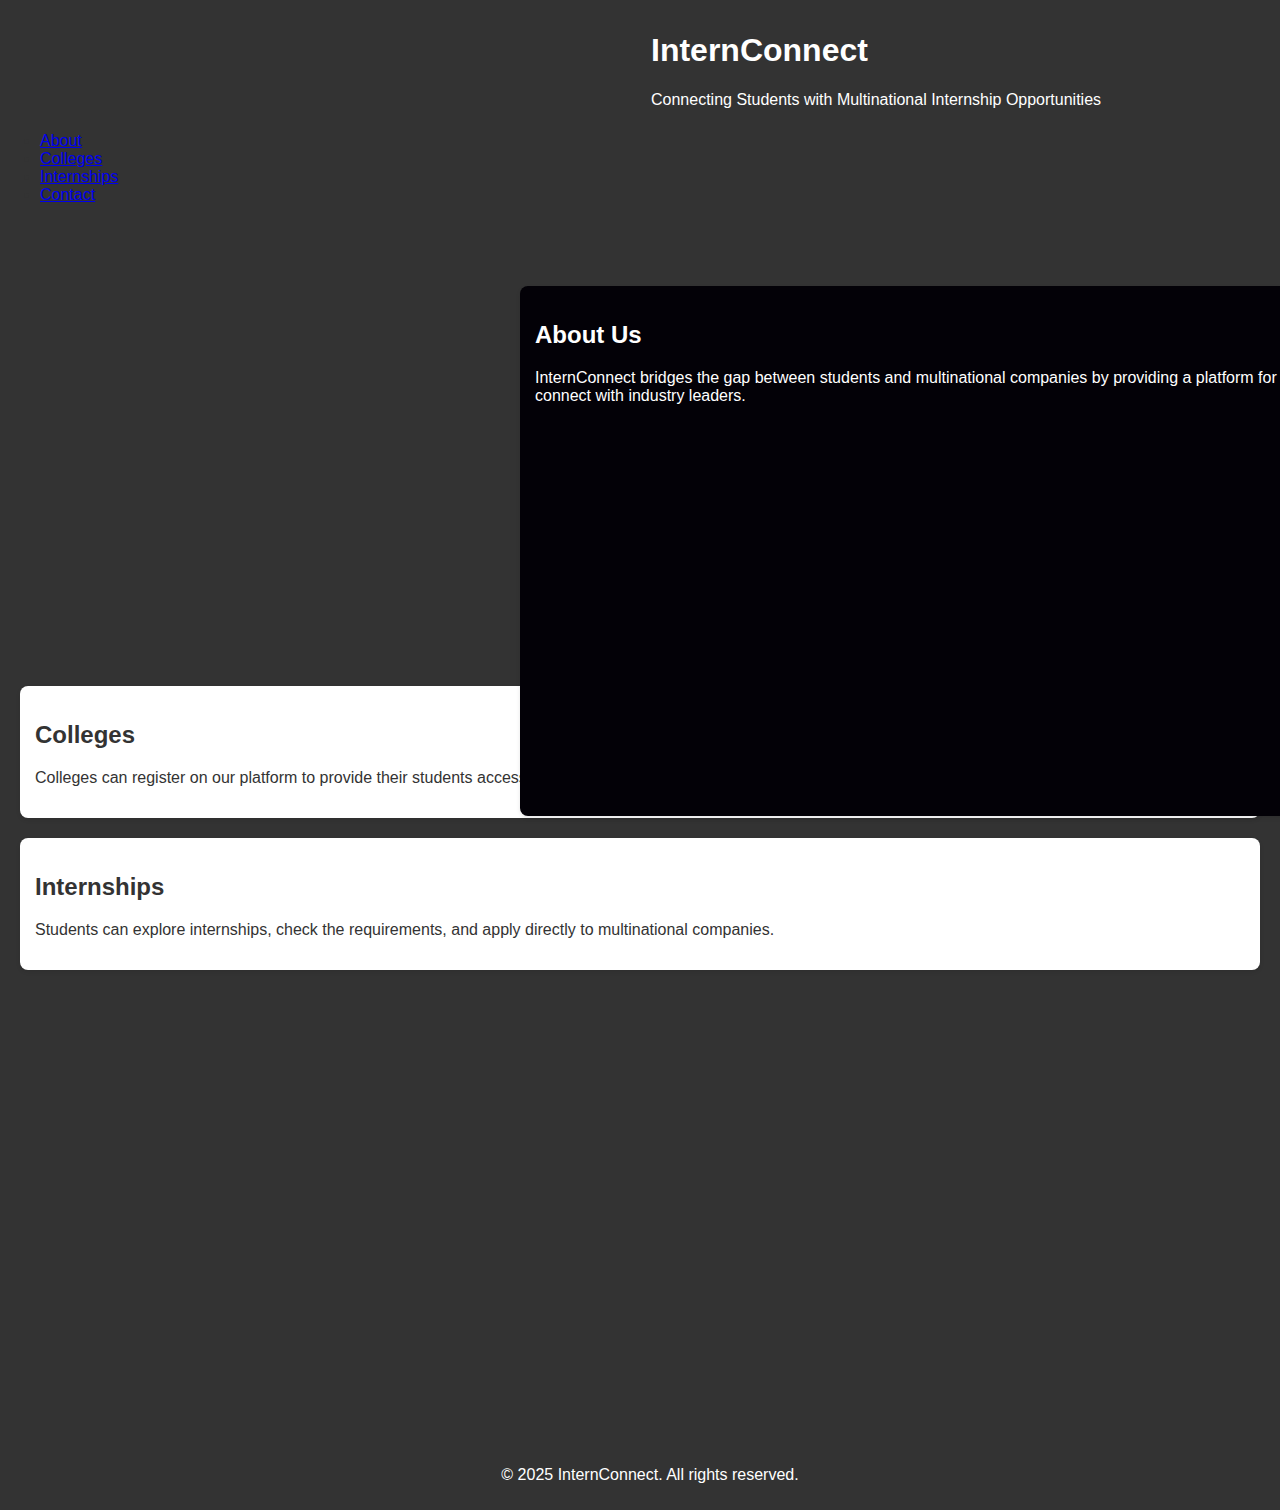
<file: index.html>
<!DOCTYPE html>
<html lang="en">
<head>
  <meta charset="UTF-8">
  <meta name="viewport" content="width=device-width, initial-scale=1.0">
  <title>InternConnect</title>
  <link rel="stylesheet" href="style.css">
</head>
<body>
  <header>
    <h1>InternConnect</h1>
    <p>Connecting Students with Multinational Internship Opportunities</p>
  </header>

  <nav>
    <ul>
      <li><a href="#about">About</a></li>
      <li><a href="#colleges">Colleges</a></li>
      <li><a href="#internships">Internships</a></li>
      <li><a href="#contact">Contact</a></li>
    </ul>
  </nav>

  <section id="about">
    <h2>About Us</h2>
    <p>InternConnect bridges the gap between students and multinational companies by providing a platform for colleges and students to connect with industry leaders.</p>
  </section>

  <section id="colleges">
    <h2>Colleges</h2>
    <p>Colleges can register on our platform to provide their students access to exclusive internship opportunities.</p>
  </section>

  <section id="internships">
    <h2>Internships</h2>
    <p>Students can explore internships, check the requirements, and apply directly to multinational companies.</p>
  </section>

  <footer>
    <p>&copy; 2025 InternConnect. All rights reserved.</p>
  </footer>
</body>
</html>
</file>
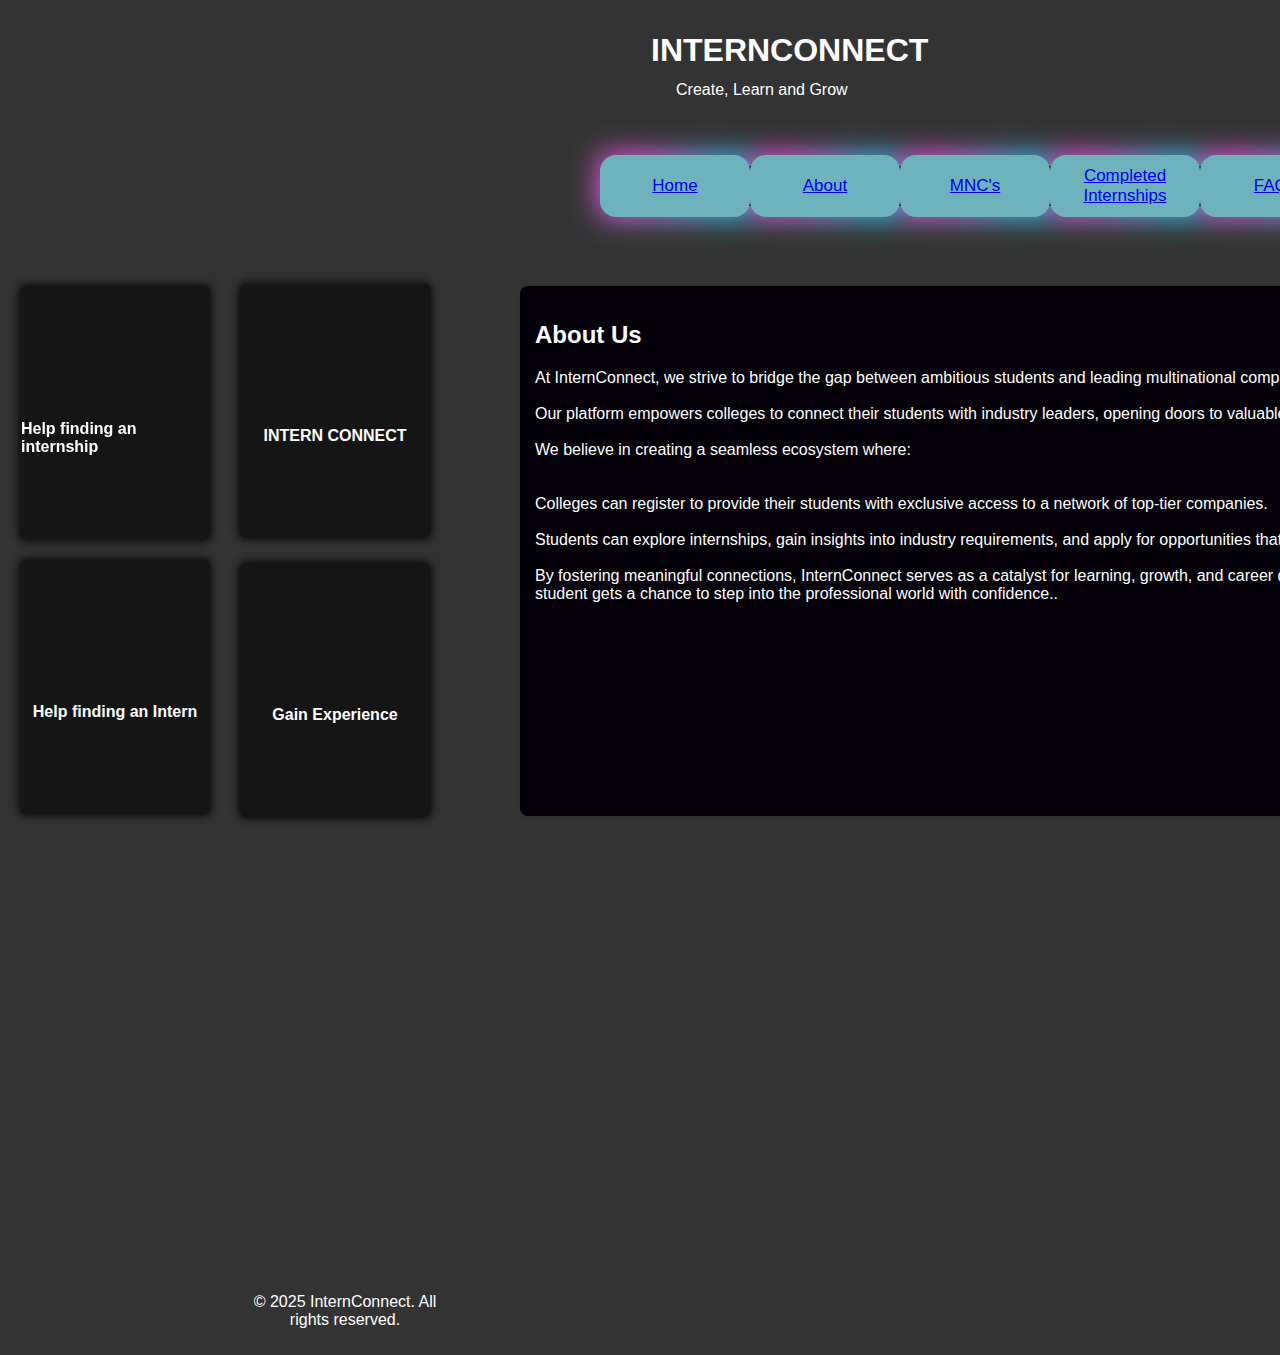
<file: About.html>
<!DOCTYPE html>
<html lang="en">
<head>
  <meta charset="UTF-8">
  <meta name="viewport" content="width=device-width, initial-scale=1.0">
  <title><b>InternConnect</b></title>
  <link rel="stylesheet" href="style.css">
</head>
<body>
  <header>
    <h1>INTERNCONNECT</h1>
    <p class="para">Create, Learn and Grow</p>
  </header>

  <nav>
    <div class="button-container">
      <button class="button">
        <a href="Home.html">Home</a>
      </button>
      <button class="button">
        <a href="About.html">About</a>
      </button>
      <button class="button">
        <a href="College.html">MNC's</a>
      </button>
      <button class="button">
        <a href="Internships.html">Completed Internships</a>
      </button>
      <button class="button">
        <a href="FAQs.html">FAQs</a>
      </button>
      <button class="button">
        <a href="Contact.html">Contact Us</a>
      </button>
    </div>
  </nav>
  <section id="about">
    <h2>About Us</h2>
    <p>
        At InternConnect, we strive to bridge the gap between ambitious students and leading multinational companies. <br>     <br> Our platform empowers colleges to connect their students with industry leaders, opening doors to valuable internship opportunities.
        
        <br>    <br> We believe in creating a seamless ecosystem where: <br> <br>
                <br>Colleges can register to provide their students with exclusive access to a network of top-tier companies.
        <br>  <br>Students can explore internships, gain insights into industry requirements, and apply for opportunities that align with their aspirations.
        <br>  <br>By fostering meaningful connections, InternConnect serves as a catalyst for learning, growth, and career development, ensuring every student gets a chance to step into the professional world with confidence..</p>
      </section>
<!-- From Uiverse.io by ElSombrero2 --> 
<div class="card">
    <div class="content">
      <div class="back">
        <div class="back-content">
          <svg stroke="#ffffff" xmlns:xlink="http://www.w3.org/1999/xlink" xmlns="http://www.w3.org/2000/svg" viewBox="0 0 50 50" height="50px" width="50px" fill="#ffffff">
  
          <g stroke-width="0" id="SVGRepo_bgCarrier"></g>
  
          <g stroke-linejoin="round" stroke-linecap="round" id="SVGRepo_tracerCarrier"></g>
  
          <g id="SVGRepo_iconCarrier">
          </g>
  
          </svg>
          <strong>Help finding an internship</strong>
        </div>
      </div>
      <div class="front">
        
        <div class="img">
          <div class="circle">
          </div>
          <div class="circle" id="right">
          </div>
          <div class="circle" id="bottom">
          </div>
        </div>
  
        <div class="front-content">
          <div class="description">
            <div class="title">
              <p class="title">
                <strong><b>EASILY!</b></strong>
                <!-- <img src="https://imgs.search.brave.com/nWxRicL-Jo7Qcsud7ewXIoavKoowUWigfXDk7Gv9T7A/rs:fit:860:0:0:0/g:ce/aHR0cHM6Ly93d3cu/c2NpZW5jZWFsZXJ0/LmNvbS9pbWFnZXMv/MjAyMS0wMi9wcm9j/ZXNzZWQvYmxhY2tf/aG9sZV9za3lfbWFw/X2NvdmVyXzYwMC5q/cGc" alt="" srcset=""> -->
          </div>
        </div>
      </div>
    </div>
  </div>
  <div class="card1">
    <div class="content">
      <div class="back">
        <div class="back-content">
          <svg stroke="#ffffff" xmlns:xlink="http://www.w3.org/1999/xlink" xmlns="http://www.w3.org/2000/svg" viewBox="0 0 50 50" height="50px" width="50px" fill="#ffffff">
  
          <g stroke-width="0" id="SVGRepo_bgCarrier"></g>
  
          <g stroke-linejoin="round" stroke-linecap="round" id="SVGRepo_tracerCarrier"></g>
  
          <g id="SVGRepo_iconCarrier">
          </g>
  
          </svg>
          <strong>Help finding an Intern</strong>
        </div>
      </div>
      <div class="front">
        
        <div class="img">
          <div class="circle">
          </div>
          <div class="circle" id="right">
          </div>
          <div class="circle" id="bottom">
          </div>
        </div>
  
        <div class="front-content">
          <div class="description">
            <div class="title">
              <p class="title">
                <strong><b>EASILY!</b></strong>
                <!-- <img src="https://imgs.search.brave.com/nWxRicL-Jo7Qcsud7ewXIoavKoowUWigfXDk7Gv9T7A/rs:fit:860:0:0:0/g:ce/aHR0cHM6Ly93d3cu/c2NpZW5jZWFsZXJ0/LmNvbS9pbWFnZXMv/MjAyMS0wMi9wcm9j/ZXNzZWQvYmxhY2tf/aG9sZV9za3lfbWFw/X2NvdmVyXzYwMC5q/cGc" alt="" srcset=""> -->
          </div>
        </div>
      </div>
    </div>
  </div>
  <div class="card2">
    <div class="content">
      <div class="back">
        <div class="back-content">
          <svg stroke="#ffffff" xmlns:xlink="http://www.w3.org/1999/xlink" xmlns="http://www.w3.org/2000/svg" viewBox="0 0 50 50" height="50px" width="50px" fill="#ffffff">
  
          <g stroke-width="0" id="SVGRepo_bgCarrier"></g>
  
          <g stroke-linejoin="round" stroke-linecap="round" id="SVGRepo_tracerCarrier"></g>
  
          <g id="SVGRepo_iconCarrier">
          </g>
  
          </svg>
          <strong>INTERN CONNECT</strong>
        </div>
      </div>
      <div class="front">
        
        <div class="img">
          <div class="circle">
          </div>
          <div class="circle" id="right">
          </div>
          <div class="circle" id="bottom">
          </div>
        </div>
  
        <div class="front-content">
          <div class="description">
            <div class="title">
              <p class="title">
                <strong><b>EASILY!</b></strong>
                <!-- <img src="https://imgs.search.brave.com/nWxRicL-Jo7Qcsud7ewXIoavKoowUWigfXDk7Gv9T7A/rs:fit:860:0:0:0/g:ce/aHR0cHM6Ly93d3cu/c2NpZW5jZWFsZXJ0/LmNvbS9pbWFnZXMv/MjAyMS0wMi9wcm9j/ZXNzZWQvYmxhY2tf/aG9sZV9za3lfbWFw/X2NvdmVyXzYwMC5q/cGc" alt="" srcset=""> -->
          </div>
        </div>
      </div>
    </div>
  </div>
  <div class="card3">
    <div class="content">
      <div class="back">
        <div class="back-content">
          <svg stroke="#ffffff" xmlns:xlink="http://www.w3.org/1999/xlink" xmlns="http://www.w3.org/2000/svg" viewBox="0 0 50 50" height="50px" width="50px" fill="#ffffff">
  
          <g stroke-width="0" id="SVGRepo_bgCarrier"></g>
  
          <g stroke-linejoin="round" stroke-linecap="round" id="SVGRepo_tracerCarrier"></g>
  
          <g id="SVGRepo_iconCarrier">
          </g>
  
          </svg>
          <strong>Gain Experience</strong>
        </div>
      </div>
      <div class="front">
        
        <div class="img">
          <div class="circle">
          </div>
          <div class="circle" id="right">
          </div>
          <div class="circle" id="bottom">
          </div>
        </div>
  
        <div class="front-content">
          <div class="description">
            <div class="title">
              <p class="title">
                <strong><b>EASILY!</b></strong>
                <!-- <img src="https://imgs.search.brave.com/nWxRicL-Jo7Qcsud7ewXIoavKoowUWigfXDk7Gv9T7A/rs:fit:860:0:0:0/g:ce/aHR0cHM6Ly93d3cu/c2NpZW5jZWFsZXJ0/LmNvbS9pbWFnZXMv/MjAyMS0wMi9wcm9j/ZXNzZWQvYmxhY2tf/aG9sZV9za3lfbWFw/X2NvdmVyXzYwMC5q/cGc" alt="" srcset=""> -->
          </div>
        </div>
      </div>
    </div>
  </div>
  <footer>
    <p>&copy; 2025 InternConnect. All rights reserved.</p>
  </footer>
</body>
</html>
</file>
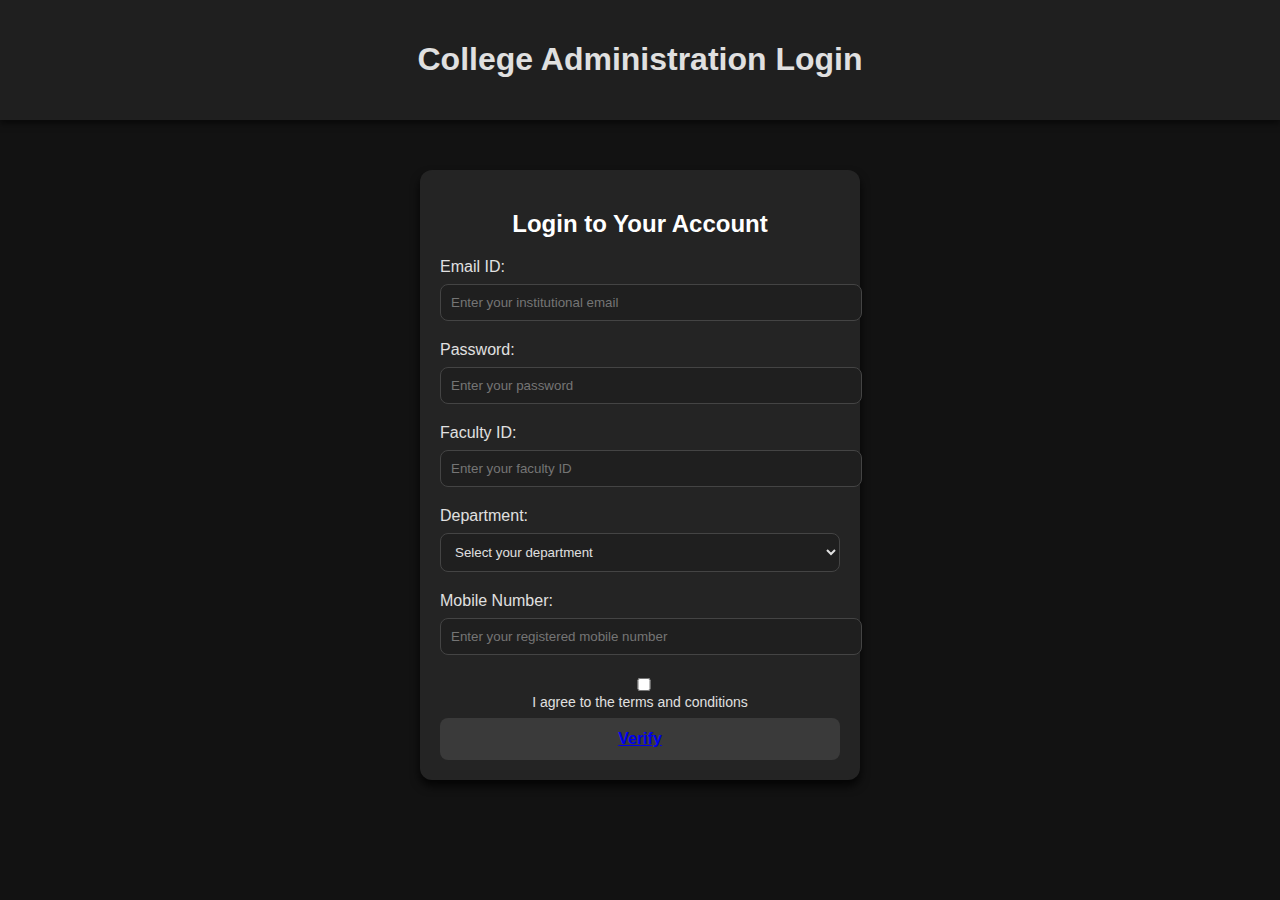
<file: college-login.html>
<!DOCTYPE html>
<html lang="en">
<head>
  <meta charset="UTF-8">
  <meta name="viewport" content="width=device-width, initial-scale=1.0">
  <title>College Administration Login</title>
  <link rel="stylesheet" href="login.css">
  <style>
    body {
      font-family: Arial, sans-serif;
      margin: 0;
      padding: 0;
      background-color: #121212;
      color: #e0e0e0;
    }

    header {
      background-color: #1f1f1f;
      color: #e0e0e0;
      padding: 20px;
      text-align: center;
      box-shadow: 0 4px 6px rgba(0, 0, 0, 0.5);
    }

    .login-container {
      max-width: 400px;
      margin: 50px auto;
      padding: 20px;
      background-color: #242424;
      border-radius: 12px;
      box-shadow: 0 6px 10px rgba(0, 0, 0, 0.8);
    }

    h2 {
      color: #ffffff;
      text-align: center;
      margin-bottom: 20px;
    }

    .form-group {
      margin-bottom: 20px;
    }

    label {
      display: block;
      margin-bottom: 8px;
      color: #e0e0e0;
    }

    input, select {
      width: 100%;
      padding: 10px;
      border: 1px solid #444444;
      border-radius: 8px;
      background-color: #1f1f1f;
      color: #e0e0e0;
    }

    input:focus, select:focus {
      outline: none;
      border-color: #575757;
    }

    .btn {
      width: 100%;
      padding: 12px;
      background-color: #3a3a3a;
      color: #ffffff;
      border: none;
      border-radius: 8px;
      cursor: pointer;
      font-weight: bold;
      font-size: 16px;
      transition: all 0.3s;
    }

    .btn:hover {
      background-color: #ffffff;
      color: #3a3a3a;
    }

    .terms {
      margin-top: 20px;
      text-align: center;
      font-size: 14px;
    }

    .terms input {
      margin-right: 10px;
    }
  </style>
</head>
<body>
  <header>
    <h1>College Administration Login</h1>
  </header>

  <div class="login-container">
    <h2>Login to Your Account</h2>
    <form>
      <div class="form-group">
        <label for="email">Email ID:</label>
        <input type="email" id="email" placeholder="Enter your institutional email" required>
      </div>
      <div class="form-group">
        <label for="password">Password:</label>
        <input type="password" id="password" placeholder="Enter your password" required>
      </div>
      <div class="form-group">
        <label for="faculty-id">Faculty ID:</label>
        <input type="text" id="faculty-id" placeholder="Enter your faculty ID" required>
      </div>
      <div class="form-group">
        <label for="department">Department:</label>
        <select id="department" required>
          <option value="">Select your department</option>
          <option value="computer-science">Computer Science</option>
          <option value="physics">Physics</option>
          <option value="mathematics">Mathematics</option>
          <option value="chemistry">Chemistry</option>
        </select>
      </div>
      <div class="form-group">
        <label for="mobile">Mobile Number:</label>
        <input type="tel" id="mobile" placeholder="Enter your registered mobile number" required>
      </div>
      <div class="terms">
        <input type="checkbox" id="terms" required>
        <label for="terms">I agree to the terms and conditions</label>
      </div>
      <!-- <button type="submit" class="btn">Login
        onclick
      <a href="college.login.department.html"></a> -->
      <button class="btn">
        <a href="college.login.department.html">Verify</a>
    </button>
    </form>
  </div>
</body>
</html>
</file>
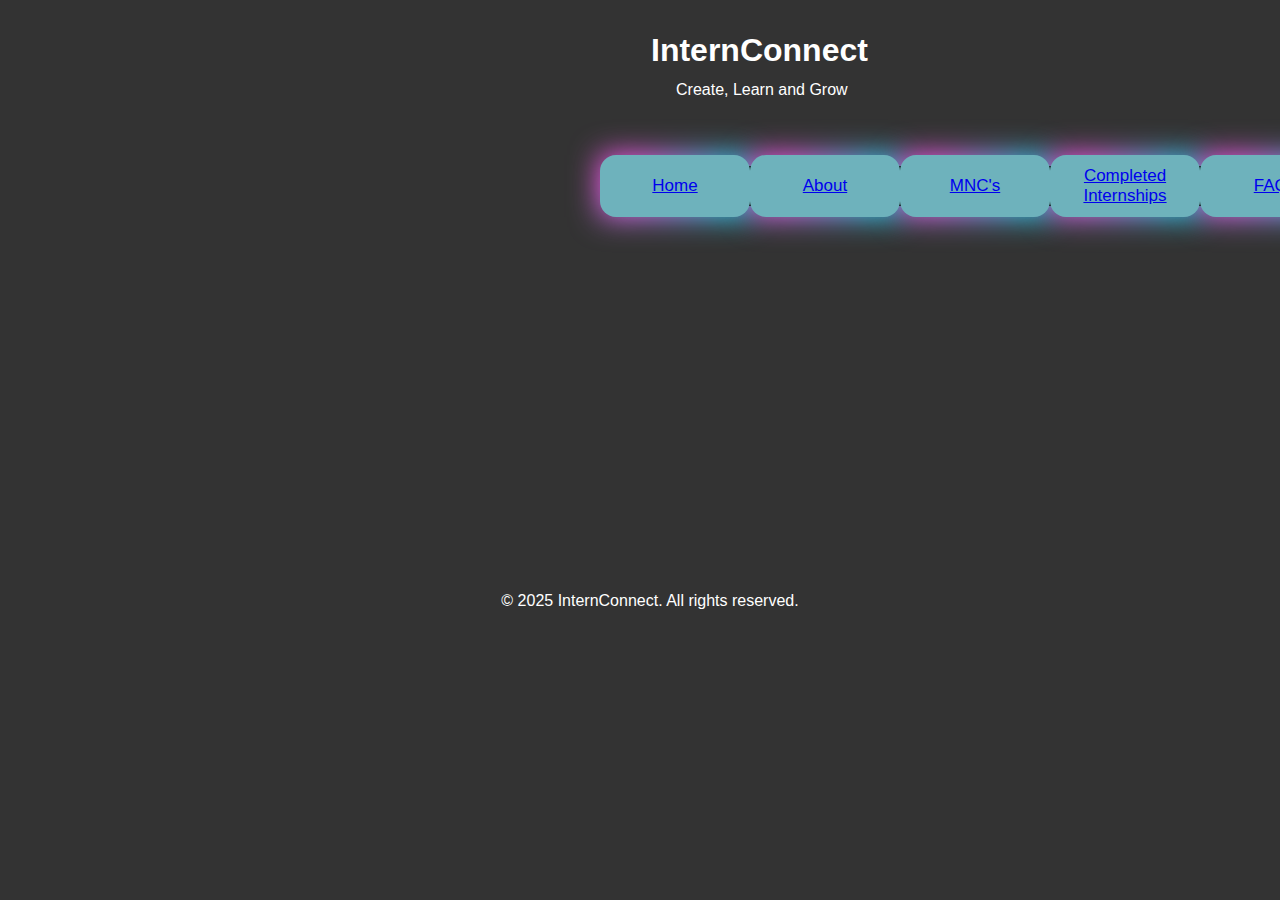
<file: College.html>
<!DOCTYPE html>
<html lang="en">
<head>
  <meta charset="UTF-8">
  <meta name="viewport" content="width=device-width, initial-scale=1.0">
  <title><b>InternConnect</b></title>
  <link rel="stylesheet" href="style.css">
</head>
<body>
  <header>
    <h1>InternConnect</h1>
    <p class="para">Create, Learn and Grow</p>
  </header>

  <nav>
    <div class="button-container">
      <button class="button">
        <a href="Home.html">Home</a>
      </button>
      <button class="button">
        <a href="About.html">About</a>
      </button>
      <button class="button">
        <a href="College.html">MNC's</a>
      </button>
      <button class="button">
        <a href="Internships.html">Completed Internships</a>
      </button>
      <button class="button">
        <a href="FAQs.html">FAQs</a>
      </button>
      <button class="button">
        <a href="Contact.html">Contact Us</a>
      </button>
    </div>
  </nav>
  <footer>
    <p>&copy; 2025 InternConnect. All rights reserved.</p>
  </footer>
</body>
</html>
</file>
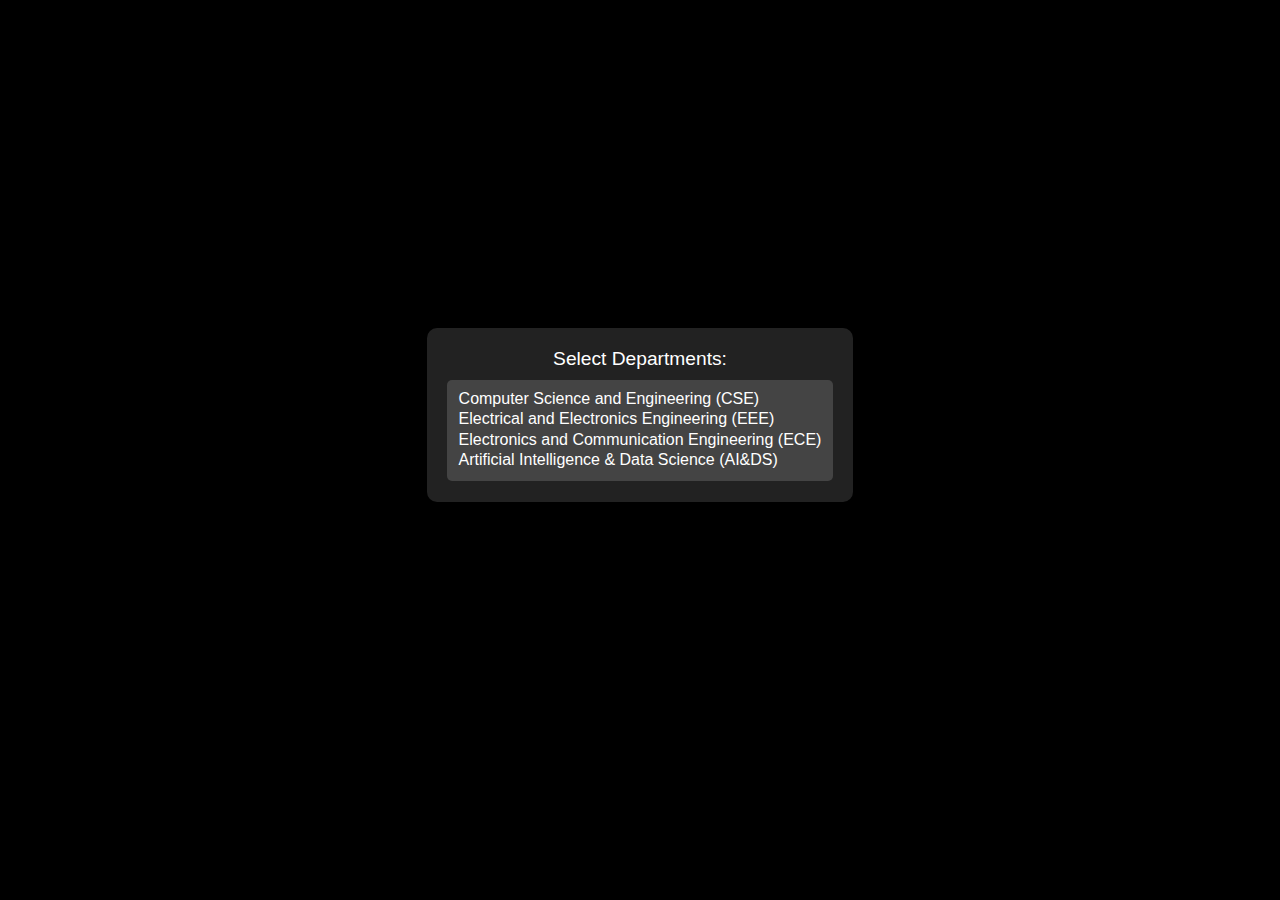
<file: college.login.department.html>
<!DOCTYPE html>
<html lang="en">
<head>
    <meta charset="UTF-8">
    <meta name="viewport" content="width=device-width, initial-scale=1.0">
    <title>Institute Landing Page</title>
    <style>
        body {
            margin: 0;
            font-family: Arial, sans-serif;
            background-color: black;
            color: white;
        }

        header {
            background-color: gray;
            padding: 15px;
            text-align: center;
        }

        header h1 {
            margin: 0;
            font-size: 2rem;
        }

        main {
            display: flex;
            justify-content: center;
            align-items: center;
            height: calc(100vh - 70px);
        }

        .selection-box {
            text-align: center;
            background-color: #222;
            padding: 20px;
            border-radius: 10px;
            box-shadow: 0 4px 8px rgba(0, 0, 0, 0.5);
        }

        .selection-box label {
            display: block;
            font-size: 1.2rem;
            margin-bottom: 10px;
        }

        .selection-box select {
            width: 100%;
            padding: 10px;
            font-size: 1rem;
            border-radius: 5px;
            border: none;
            background-color: #444;
            color: white;
        }

        .selection-box select:focus {
            outline: 2px solid #666;
        }
    </style>
</head>
<body>
    <main>
        <div class="selection-box">
            <label for="departments">Select Departments:</label>
            <select id="departments" multiple size="4">
                <option value="CSE">Computer Science and Engineering (CSE)</option>
                <option value="EEE">Electrical and Electronics Engineering (EEE)</option>
                <option value="ECE">Electronics and Communication Engineering (ECE)</option>
                <option value="AI_DS">Artificial Intelligence & Data Science (AI&DS)</option>
            </select>
        </div>
    </main>
</body>
</html>
</file>
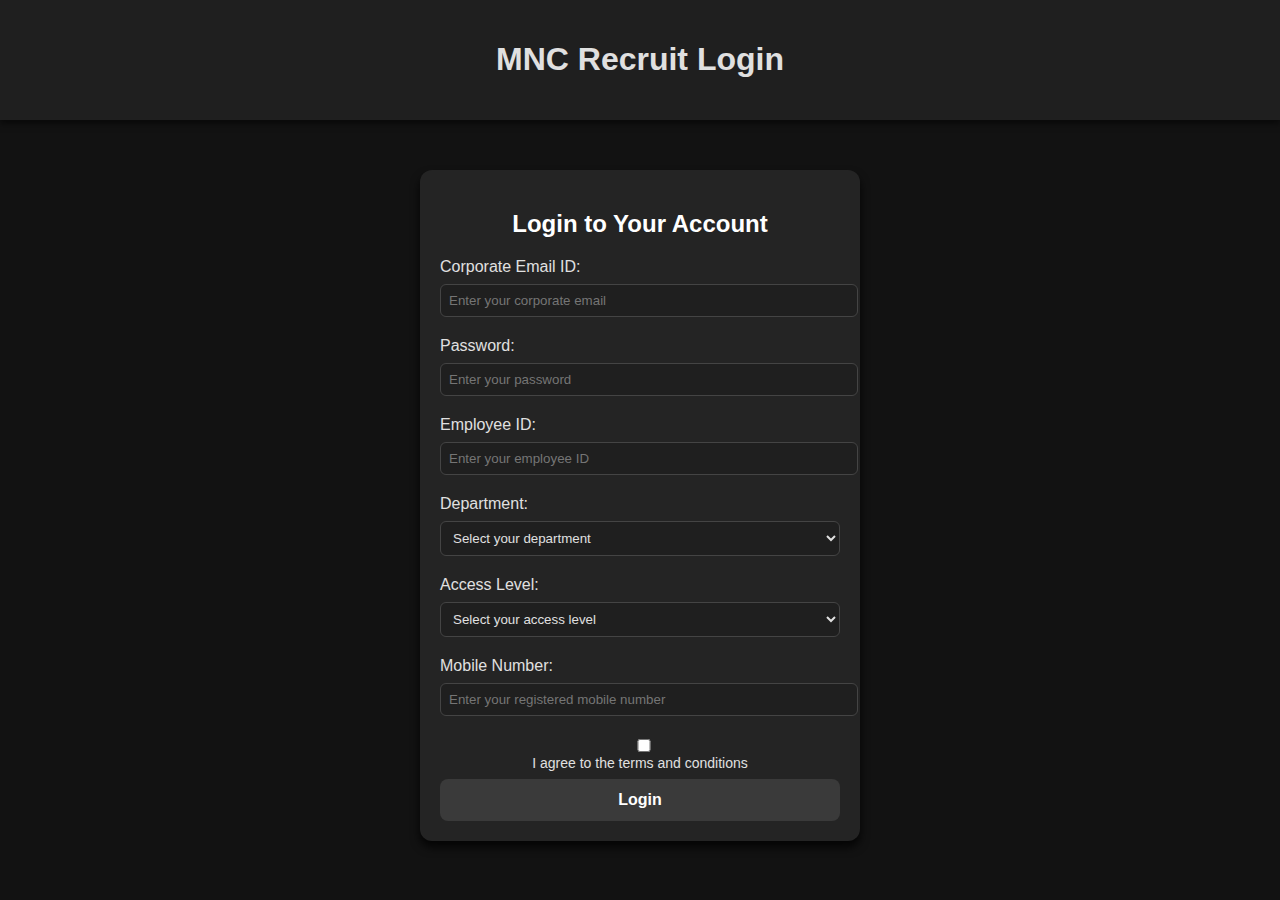
<file: company-login.html>
<!DOCTYPE html>
<html lang="en">
<head>
  <meta charset="UTF-8">
  <meta name="viewport" content="width=device-width, initial-scale=1.0">
  <title>MNC Recruit Login</title>
  <style>
    body {
      font-family: Arial, sans-serif;
      margin: 0;
      padding: 0;
      background-color: #121212;
      color: #e0e0e0;
    }

    header {
      background-color: #1f1f1f;
      color: #e0e0e0;
      padding: 20px;
      text-align: center;
      box-shadow: 0 4px 6px rgba(0, 0, 0, 0.5);
    }

    .login-container {
      max-width: 400px;
      margin: 50px auto;
      padding: 20px;
      background-color: #242424;
      border-radius: 12px;
      box-shadow: 0 6px 10px rgba(0, 0, 0, 0.8);
    }

    h2 {
      color: #ffffff;
      text-align: center;
      margin-bottom: 20px;
    }

    .form-group {
      margin-bottom: 20px;
    }

    label {
      display: block;
      margin-bottom: 8px;
      color: #e0e0e0;
    }

    input, select {
      width: 100%;
      padding: 8px;
      border: 1px solid #444444;
      border-radius: 6px;
      background-color: #1f1f1f;
      color: #e0e0e0;
    }

    input:focus, select:focus {
      outline: none;
      border-color: #575757;
    }

    .btn {
      width: 100%;
      padding: 12px;
      background-color: #3a3a3a;
      color: #ffffff;
      border: none;
      border-radius: 8px;
      cursor: pointer;
      font-weight: bold;
      font-size: 16px;
      transition: all 0.3s;
    }

    .btn:hover {
      background-color: #ffffff;
      color: #3a3a3a;
    }

    .terms {
      margin-top: 20px;
      text-align: center;
      font-size: 14px;
    }

    .terms input {
      margin-right: 10px;
    }
  </style>
</head>
<body>
  <header>
    <h1>MNC Recruit Login</h1>
  </header>

  <div class="login-container">
    <h2>Login to Your Account</h2>
    <form>
      <div class="form-group">
        <label for="email">Corporate Email ID:</label>
        <input type="email" id="email" placeholder="Enter your corporate email" required>
      </div>
      <div class="form-group">
        <label for="password">Password:</label>
        <input type="password" id="password" placeholder="Enter your password" required>
      </div>
      <div class="form-group">
        <label for="employee-id">Employee ID:</label>
        <input type="text" id="employee-id" placeholder="Enter your employee ID" required>
      </div>
      <div class="form-group">
        <label for="department">Department:</label>
        <select id="department" required>
          <option value="">Select your department</option>
          <option value="hr">HR</option>
          <option value="it">IT</option>
          <option value="marketing">Marketing</option>
          <option value="finance">Finance</option>
          <option value="operations">Operations</option>
        </select>
      </div>
      <div class="form-group">
        <label for="access-level">Access Level:</label>
        <select id="access-level" required>
          <option value="">Select your access level</option>
          <option value="recruiter">Recruiter</option>
          <option value="hiring-manager">Hiring Manager</option>
          <option value="admin">Admin</option>
        </select>
      </div>
      <div class="form-group">
        <label for="mobile">Mobile Number:</label>
        <input type="tel" id="mobile" placeholder="Enter your registered mobile number" required>
      </div>
      <div class="terms">
        <input type="checkbox" id="terms" required>
        <label for="terms">I agree to the terms and conditions</label>
      </div>
      <button type="submit" class="btn">Login</button>
    </form>
  </div>
</body>
</html>
</file>
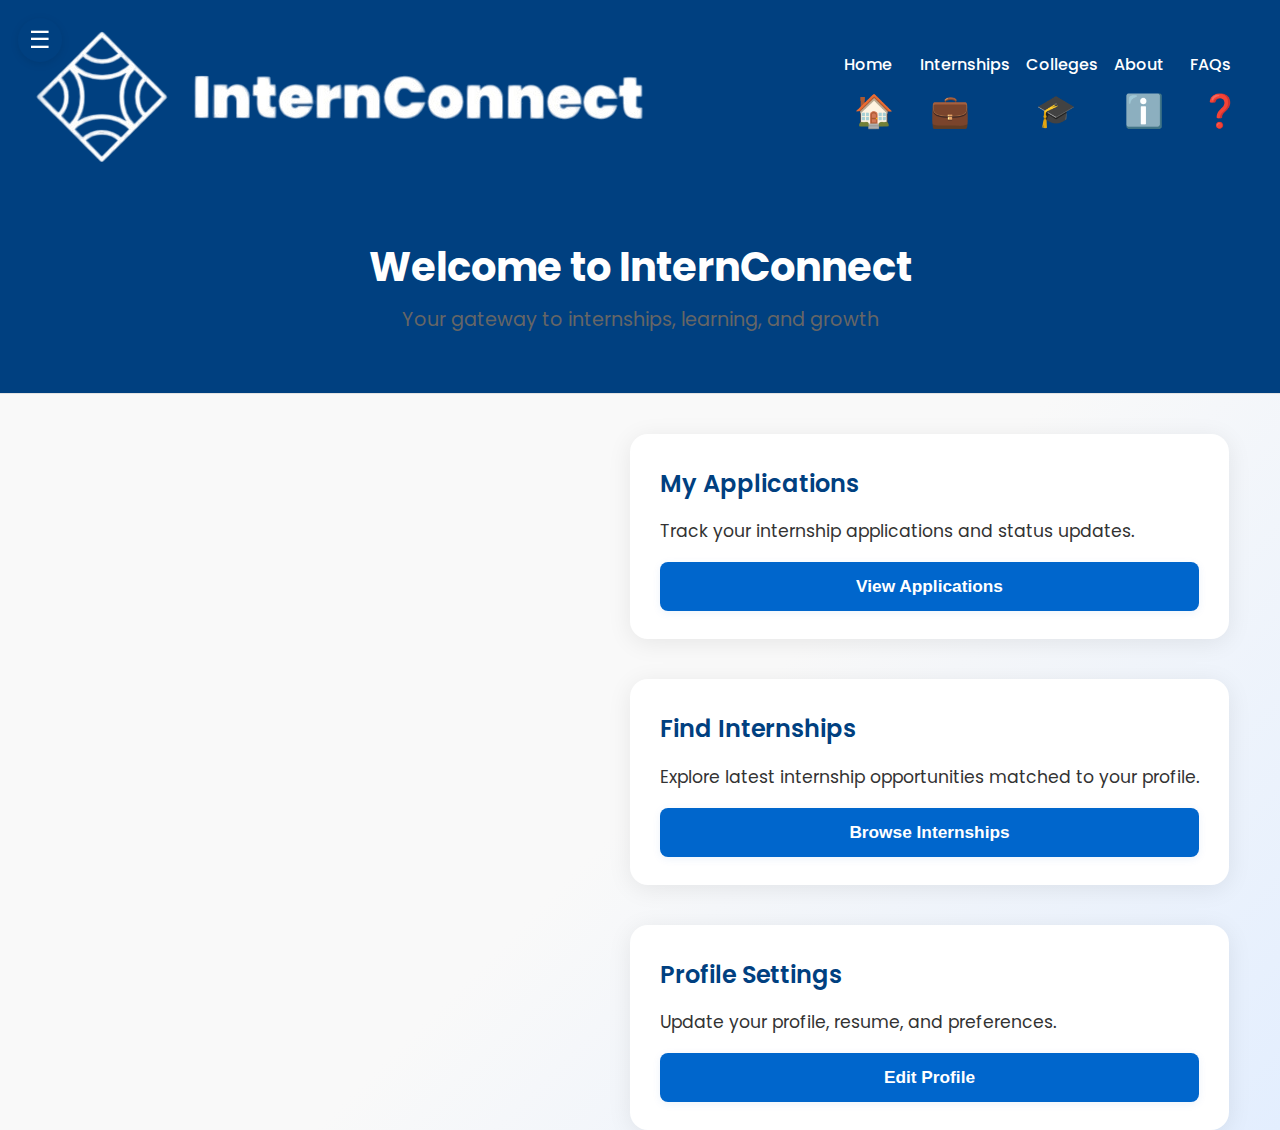
<file: home.html>
<html lang="en">
<head>
  <meta charset="UTF-8" />
  <meta name="viewport" content="width=device-width, initial-scale=1.0" />
  <title>InternConnect - Home</title>
  <link href="https://fonts.googleapis.com/css2?family=Poppins:wght@400;600&display=swap" rel="stylesheet">
  <style>
    body {
      font-family: 'Poppins', sans-serif;
      background: linear-gradient(135deg, #f9f9f9 60%, #e3eefe 100%);
      color: #333;
      min-height: 100vh;
      margin: 0;
      padding: 0;
      display: flex;
      flex-direction: column;
    }

    nav {
      background: #004080;
      color: white;
      padding: 16px 20px;
      display: flex;
      justify-content: space-between;
      align-items: center;
      box-shadow: 0 2px 8px rgba(0,0,0,0.04);
    }

    .nav-title {
      font-size: 3rem;
      font-weight: 600;
      margin: 0;
      position: relative;
      left: 60px;
      top: 5px;
    }

    .nav-links {
      list-style: none;
      padding: 0;
      margin: 10px;
      display: flex;
      gap: 16px;
    }

    .nav-links a {
      color: white;
      text-decoration: none;
      font-weight: 500;
      transition: color 0.3s;
    }

    .nav-links a:hover {
      color: #ffcc00;
    }
    .nav-icon{
      position: relative;
      max-width: 100px;
      margin: 10px;
      display: flex;
      font-weight: 600;
      font-size: 1.08rem;
      width: 100%;
      flex-direction: column;
      align-items: flex-start;
      font-size: 2rem;
      width: 40px;
      text-align: center
    }
    header {
      text-align: center;
      padding: 40px 20px;
      background: #004080;
      border-bottom: 1px solid #e3e3e3;
      margin-bottom: 40px;
    }

    header h1 {
      margin: 0;
      font-size: 2.5rem;
      color: #ffffff;
    }

    .subtitle {
      font-size: 1.2rem;
      color: #666;
      margin-top: 8px;
    }

    .container {
      position: relative;
      left: 370px;
      max-width: 800px;
      margin: 0 auto;
      padding: 0 20px;
      display: flex;
      flex-direction: column;
      gap: 40px;
    }

    .card {
      background: #fff;
      padding: 32px 30px 28px 30px;
      border-radius: 18px;
      box-shadow: 0 4px 24px rgba(0,0,0,0.08);
      transition: box-shadow 0.3s, transform 0.3s;
      margin-bottom: 0;
    }

    .card:hover {
      box-shadow: 0 8px 32px rgba(0,0,0,0.12);
      transform: translateY(-4px) scale(1.03);
    }

    .card h2 {
      color: #004080;
      margin-top: 0;
      margin-bottom: 12px;
      font-weight: 600;
    }

    .card p {
      color: #333;
      font-size: 1.08rem;
      margin-bottom: 18px;
    }

    .button {
      background-color: #0066cc;
      color: white;
      padding: 14px 0;
      border: none;
      border-radius: 8px;
      font-weight: 600;
      font-size: 1.08rem;
      width: 100%;
      cursor: pointer;
      transition: background-color 0.3s, color 0.3s, transform 0.3s, box-shadow 0.3s;
      box-shadow: 0 2px 8px rgba(0,102,204,0.08);
      display: flex;
      align-items: center;
      justify-content: center;
      gap: 10px;
    }

    .button:hover, .button:focus {
      background-color: #004999;
      color: #fff;
      transform: translateY(-2px) scale(1.04);
      box-shadow: 0 4px 16px rgba(0,102,204,0.12);
      outline: none;
    }

    .button svg {
      width: 20px;
      height: 20px;
      fill: currentColor;
    }

    /* Side menu styles */
    .side-menu {
      position: fixed;
      top: 0;
      left: 0;
      height: 100vh;
      width: 220px;
      background: #004080;
      color: #fff;
      display: flex;
      flex-direction: column;
      align-items: flex-start;
      padding: 32px 0 0 0;
      box-shadow: 2px 0 12px rgba(0,0,0,0.08);
      z-index: 1100;
      transform: translateX(-240px);
      transition: transform 0.4s cubic-bezier(.77,0,.18,1);
    }
    .side-menu.open {
      transform: translateX(0);
    }
    .side-menu .side-title {
      font-size: 1.4rem;
      font-weight: 600;
      margin: 0 0 32px 32px;
      letter-spacing: 1px;
    }
    .side-links {
      position: relative;
      bottom: 575px;
      list-style: none;
      padding: 0;
      margin: 0;
      width: 100%;
    }
    .side-links li {
      width: 100%;
    }
    .side-links a {
      display: flex;
      align-items: center;
      gap: 12px;
      color: #fff;
      text-decoration: none;
      font-size: 1.08rem;
      font-weight: 500;
      padding: 14px 32px;
      width: 100%;
      transition: background 0.3s, color 0.3s, transform 0.3s;
      border-left: 4px solid transparent;
    }
    .side-links a:hover, .side-links a.active {
      background: #0059b3;
      color: #ffcc00;
      border-left: 4px solid #ffcc00;
      transform: translateX(4px) scale(1.03);
    }
    .side-icon {
      font-size: 1.2rem;
      width: 24px;
      text-align: center;
    }
    .side-menu-toggle {
      position: fixed;
      top: 18px;
      left: 18px;
      background: #004080;
      color: #fff;
      border: none;
      border-radius: 50%;
      width: 44px;
      height: 44px;
      display: flex;
      align-items: center;
      justify-content: center;
      z-index: 1200;
      cursor: pointer;
      box-shadow: 0 2px 8px rgba(0,0,0,0.10);
      transition: background 0.3s, transform 0.3s;
      font-size: 1.5rem;
    }
    .side-menu-toggle:hover, .side-menu-toggle:focus {
      background: #0059b3;
      color: #ffcc00;
      transform: scale(1.08);
      outline: none;
    }
    @keyframes fadeIn {
      from { opacity: 0; }
      to { opacity: 1; }
    }

    @keyframes slideDown {
      from { transform: translateY(-20px); opacity: 0; }
      to { transform: translateY(0); opacity: 1; }
    }

    @keyframes slideUp {
      from { transform: translateY(20px); opacity: 0; }
      to { transform: translateY(0); opacity: 1; }
    }

    @media (max-width: 900px) {
      .side-menu {
        width: 170px;
        padding-top: 18px;
      }
      .side-menu .side-title {
        font-size: 1.1rem;
        margin-left: 18px;
        margin-bottom: 18px;
      }
      .side-links a {
        font-size: 0.98rem;
        padding: 10px 18px;
      }
    }
    @media (max-width: 600px) {
      .side-menu {
        width: 100vw;
        padding-top: 12px;
        box-shadow: none;
      }
      .side-menu .side-title {
        margin-left: 12px;
        margin-bottom: 12px;
      }
      .side-links a {
        font-size: 1rem;
        padding: 10px 12px;
      }
      .side-menu-toggle {
        top: 10px;
        left: 10px;
        width: 38px;
        height: 38px;
        font-size: 1.2rem;
      }
    }
    .side-menu-fade {
      animation: fadeInMenu 0.5s cubic-bezier(.77,0,.18,1);
    }
    @keyframes fadeInMenu {
      from { opacity: 0; transform: translateX(-60px); }
      to { opacity: 1; transform: translateX(0); }
    }
  </style>
</head>
<body>
    <nav class="navbar">
      <div class="nav-left">
        <div class="mnc-logo">
          <img src="logo.png" alt="InternConnect Logo" />
        </div>
        <div class="nav-title"></div>
      </div>
      <ul class="nav-links">
        <li><a href="home.html" title="Home">Home<span class="nav-icon">🏠</span></a></li>
        <li><a href="Internships.html" title="Internships">Internships<span class="nav-icon">💼</span></a></li>
        <li><a href="College.html" title="Colleges">Colleges<span class="nav-icon">🎓</span></a></li>
        <li><a href="About.html" title="About">About<span class="nav-icon">ℹ️</span></a></li>
        <li><a href="FAQs.html" title="FAQs">FAQs<span class="nav-icon">❓</span></a></li>
      </ul>
    </nav>
    <header>
      <h1 style="margin-bottom: 8px;">Welcome to InternConnect</h1>
      <p class="subtitle">Your gateway to internships, learning, and growth</p>
    </header>
    <button class="side-menu-toggle" onclick="document.querySelector('.side-menu').classList.toggle('open');">
      &#9776;
    </button>
    <nav class="side-menu side-menu-fade">
      <div class="side-title"></div>
      <ul class="side-links">
        <li><a href="home.html"><span class="side-icon">🏠</span>Home</a></li>
        <li><a href="Internships.html"><span class="side-icon">💼</span>Internships</a></li>
        <li><a href="College.html"><span class="side-icon">🎓</span>Colleges</a></li>
        <li><a href="About.html"><span class="side-icon">ℹ️</span>About</a></li>
        <li><a href="FAQs.html"><span class="side-icon">❓</span>FAQs</a></li>
      </ul>
    </nav>
    <div class="container" style="margin-left:240px; transition: margin 0.4s cubic-bezier(.77,0,.18,1);">
      <div class="card">
        <h2>My Applications</h2>
        <p>Track your internship applications and status updates.</p>
        <button class="button">View Applications</button>
      </div>

      <div class="card">
        <h2>Find Internships</h2>
        <p>Explore latest internship opportunities matched to your profile.</p>
        <button class="button" onclick="location.href='Internships.html'">Browse Internships</button>
      </div>

      <div class="card">
        <h2>Profile Settings</h2>
        <p>Update your profile, resume, and preferences.</p>
        <button class="button">Edit Profile</button>
      </div>
    </div>

    <script>
      // Side menu auto-close on link click (for mobile)
      document.querySelectorAll('.side-links a').forEach(link => {
        link.addEventListener('click', () => {
          document.querySelector('.side-menu').classList.remove('open');
        });
      });
      // Close side menu if clicking outside (mobile UX)
      document.addEventListener('click', function(e) {
        const menu = document.querySelector('.side-menu');
        const toggle = document.querySelector('.side-menu-toggle');
        if (menu.classList.contains('open') && !menu.contains(e.target) && !toggle.contains(e.target)) {
          menu.classList.remove('open');
        }
      });
    </script>
</body>
</html>
</file>
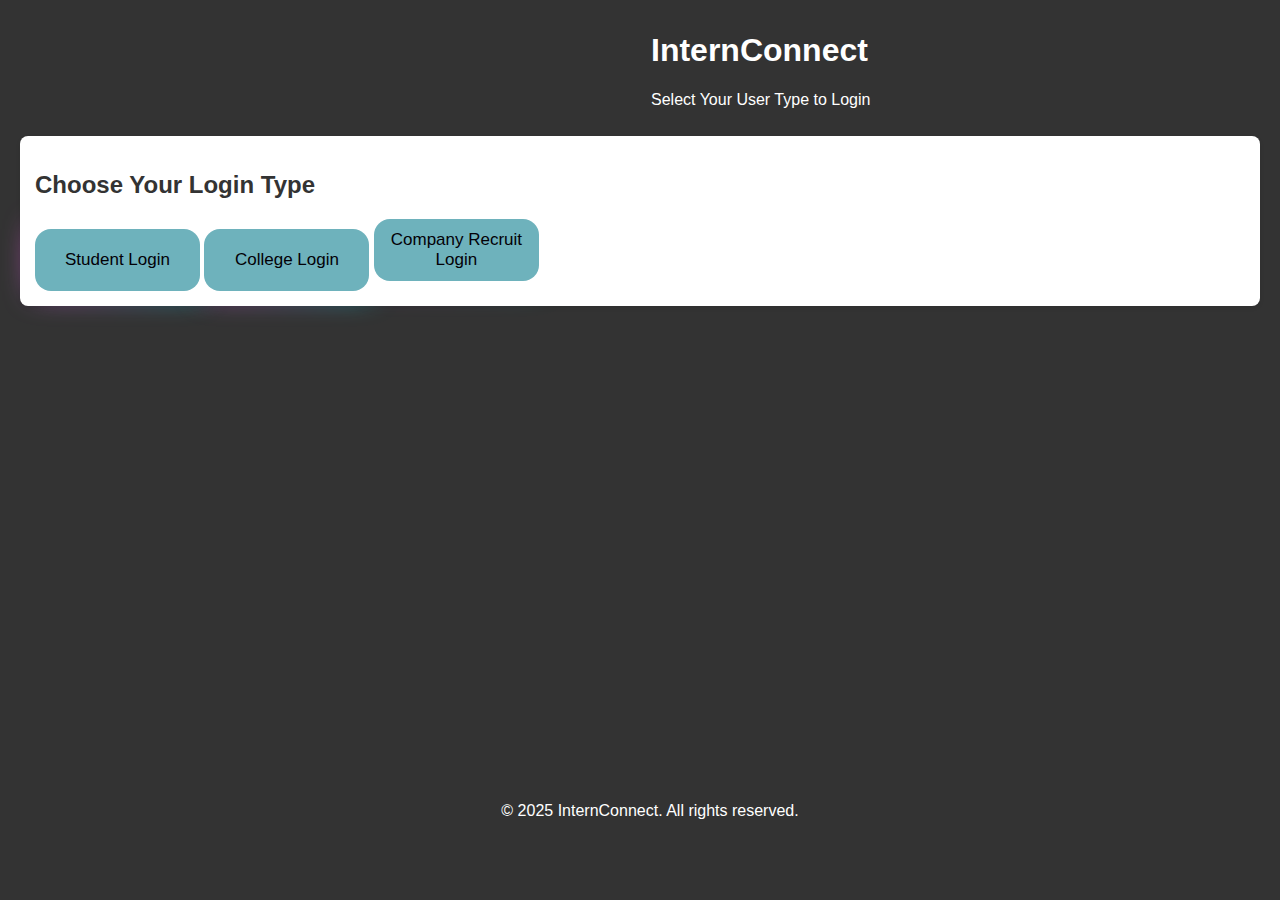
<file: login.html>
<!DOCTYPE html>
<html lang="en">
<head>
  <meta charset="UTF-8">
  <meta name="viewport" content="width=device-width, initial-scale=1.0">
  <title>InternConnect - Login</title>
  <link rel="stylesheet" href="style.css">
</head>
<body>
  <header>
    <h1>InternConnect</h1>
    <p>Select Your User Type to Login</p>
  </header>

  <main>
    <section class="login-options">
      <h2>Choose Your Login Type</h2>
      <div class="user-options">
        <button class="user-button" onclick="location.href='student-login.html'">Student Login</button>
        <button class="user-button" onclick="location.href='college-login.html'">College Login</button>
        <button class="user-button" onclick="location.href='company-login.html'">Company Recruit Login</button>
      </div>
    </section>
  </main>

  <footer>
    <p>&copy; 2025 InternConnect. All rights reserved.</p>
  </footer>
</body>
</html>
</file>
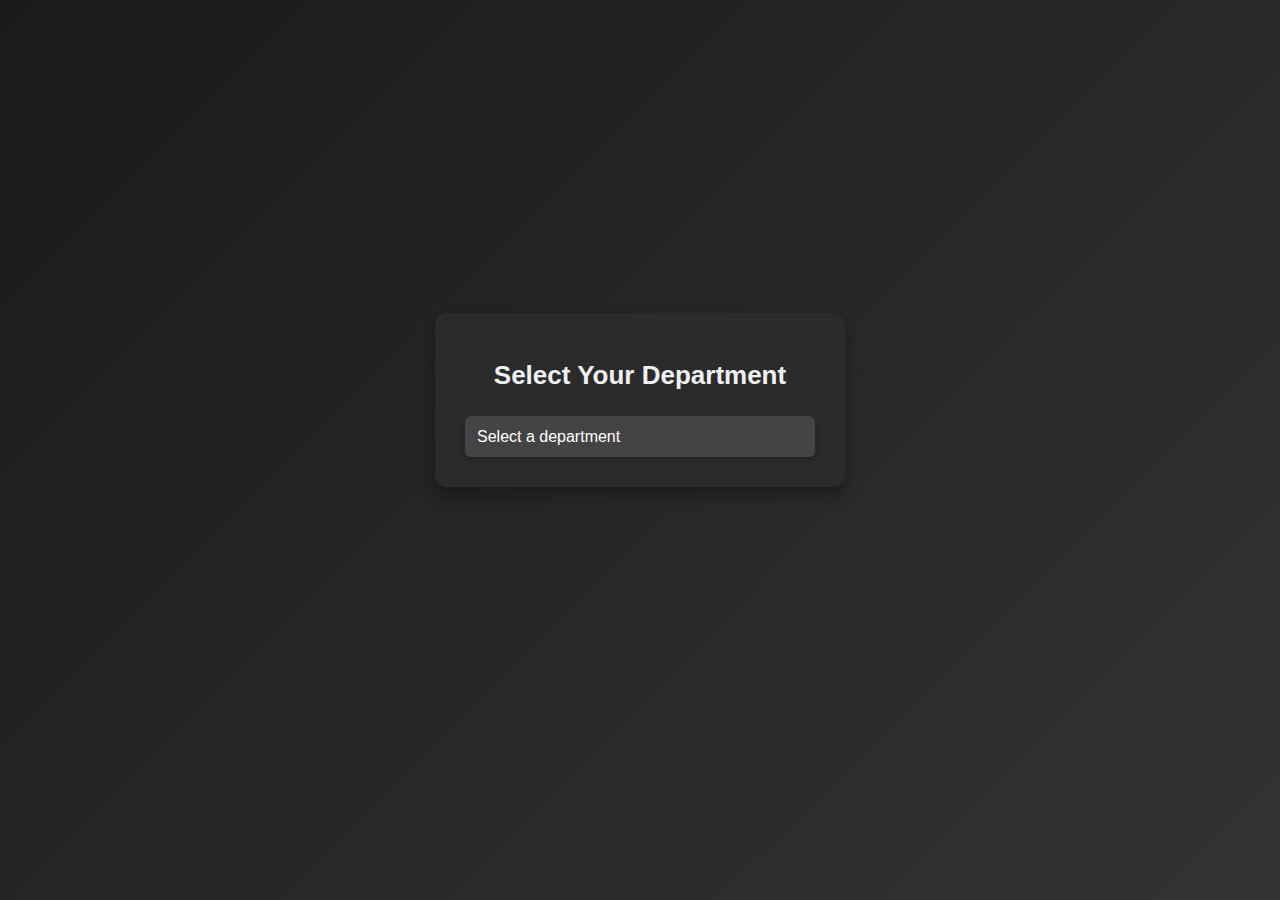
<file: student-department-login.html>
<!DOCTYPE html>
<html lang="en">
<head>
  <meta charset="UTF-8">
  <meta name="viewport" content="width=device-width, initial-scale=1.0">
  <title>Department Selector</title>
  <style>
    body {
      font-family: Arial, sans-serif;
      margin: 0;
      padding: 0;
      background: linear-gradient(135deg, #1a1a1a, #333);
      color: #fff;
      display: flex;
      justify-content: center;
      align-items: center;
      height: 100vh;
    }

    .container {
      text-align: center;
      background-color: #2b2b2b;
      padding: 30px;
      border-radius: 12px;
      box-shadow: 0 8px 15px rgba(0, 0, 0, 0.3);
      width: 350px;
      position: relative;
      top: -50px;
    }

    h1 {
      font-size: 26px;
      margin-bottom: 25px;
      color: #f0f0f0;
    }

    .dropdown {
      position: relative;
      display: inline-block;
      width: 100%;
    }

    .dropdown select {
      width: 100%;
      padding: 12px;
      font-size: 16px;
      border: none;
      border-radius: 6px;
      appearance: none;
      cursor: pointer;
      background-color: #444;
      color: #fff;
      box-shadow: 0 4px 6px rgba(0, 0, 0, 0.2);
    }

    .dropdown select:focus {
      outline: none;
      background-color: #555;
    }

    .dropdown option {
      padding: 10px;
    }
  </style>
</head>
<body>
  <div class="container">
    <h1>Select Your Department</h1>
    <div class="dropdown">
      <select id="department">
        <option value="" disabled selected>Select a department</option>
        <option value="cse">Computer Science & Engineering</option>
        <option value="ece">Electronics & Communication Engineering</option>
        <option value="mechanical">Mechanical Engineering</option>
        <option value="civil">Civil Engineering</option>
        <option value="aids">Artificial Intelligence & Data Science</option>
        <option value="aiml">Artificial Intelligence & Machine Learning</option>
        <option value="it">Information Technology</option>
      </select>
    </div>
  </div>
</body>
</html>
</file>
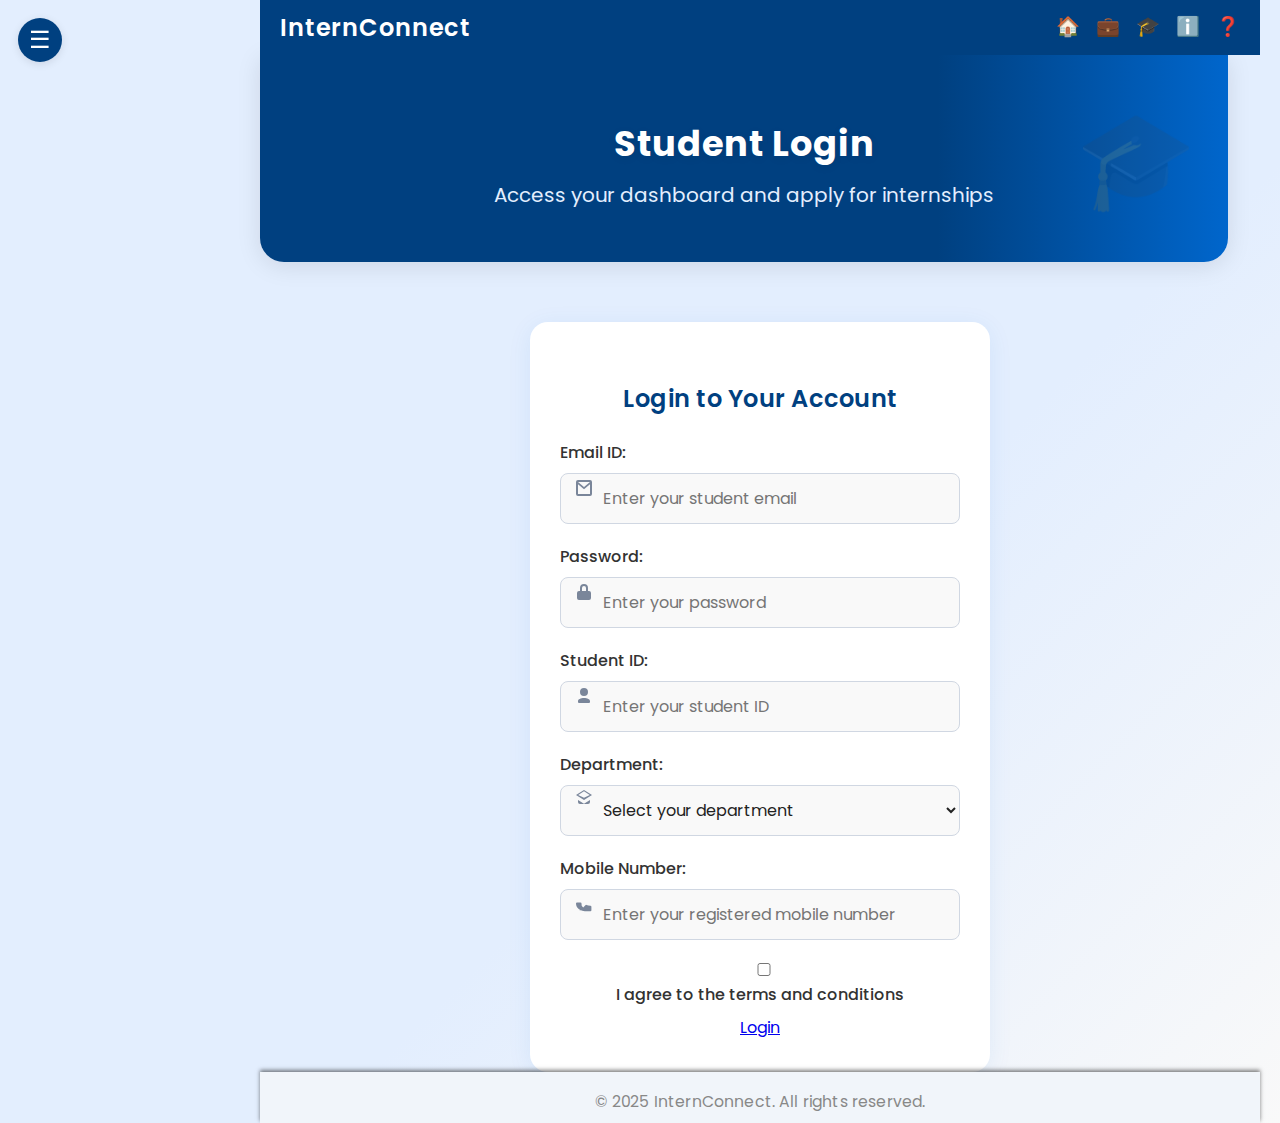
<file: student-login.html>
<!DOCTYPE html>
<html lang="en">
<head>
  <meta charset="UTF-8">
  <meta name="viewport" content="width=device-width, initial-scale=1.0">
  <title>Student Login</title>
  <link href="https://fonts.googleapis.com/css2?family=Poppins:wght@400;600&display=swap" rel="stylesheet">
  <link rel="stylesheet" href="login.css">
  <style>
    body {
      font-family: 'Poppins', Arial, sans-serif;
      margin: 0;
      padding: 0;
      background: linear-gradient(135deg, #e3eefe 60%, #f9f9f9 100%);
      color: #333;
      min-height: 100vh;
      display: flex;
      flex-direction: column;
    }
    .side-menu, .side-menu .side-title, .side-links a, .nav-title, .btn, .login-container, .form-group label, input, select, .subtitle, h1, h2 {
      font-family: 'Poppins', Arial, sans-serif !important;
    }
    .container {
      max-width: 1200px;
      margin: 0 auto;
      padding: 0 20px;
      width: 100%;
      box-sizing: border-box;
    }
    .login-container {
      background: #fff;
      max-width: 400px;
      margin: 60px auto 0 auto;
      padding: 40px 30px 32px 30px;
      border-radius: 18px;
      box-shadow: 0 4px 24px rgba(0,102,204,0.08);
      text-align: left;
      transition: box-shadow 0.3s;
    }
    .login-container:hover {
      box-shadow: 0 8px 32px rgba(0,102,204,0.12);
    }
    h2 {
      color: #004080;
      text-align: center;
      margin-bottom: 24px;
      font-weight: 600;
      letter-spacing: 0.01em;
      font-size: 1.5rem;
    }
    .form-group {
      margin-bottom: 20px;
      position: relative;
    }
    label {
      display: block;
      margin-bottom: 8px;
      color: #333;
      font-size: 1rem;
      font-weight: 500;
    }
    .input-icon {
      position: absolute;
      left: 14px;
      top: 38px;
      width: 20px;
      height: 20px;
      fill: #7a869a;
      pointer-events: none;
    }
    input, select {
      width: 100%;
      padding: 12px 12px 12px 42px;
      border: 1px solid #d0d7e2;
      border-radius: 8px;
      background-color: #f9f9f9;
      color: #222;
      font-size: 1rem;
      transition: border-color 0.3s;
      box-sizing: border-box;
    }
    input:focus, select:focus {
      outline: none;
      border-color: #5a8dee;
      background: #fff;
    }
    .btn {
      width: 100%;
      padding: 14px 0;
      background-color: #0066cc;
      color: #ffffff;
      border: none;
      border-radius: 8px;
      cursor: pointer;
      font-weight: 600;
      font-size: 1.08rem;
      transition: background-color 0.3s, color 0.3s, transform 0.3s, box-shadow 0.3s;
      box-shadow: 0 2px 8px rgba(0,102,204,0.08);
      display: flex;
      align-items: center;
      justify-content: center;
      gap: 10px;
    }
    .btn:hover, .btn:focus {
      background-color: #004999;
      color: #fff;
      transform: translateY(-2px) scale(1.04);
      box-shadow: 0 4px 16px rgba(0,102,204,0.12);
      outline: none;
    }
    .btn svg {
      width: 20px;
      height: 20px;
      fill: currentColor;
    }
    .terms {
      margin-top: 18px;
      text-align: center;
      font-size: 14px;
      color: #888;
    }
    .terms input[type="checkbox"] {
      margin-right: 10px;
      accent-color: #5a8dee;
    }
    .subtitle {
      text-align: center;
      color: #666;
      font-size: 1.1rem;
      margin-top: 8px;
      margin-bottom: 24px;
      font-family: 'Poppins', Arial, sans-serif !important;
    }
    @media (max-width: 900px) {
      .side-menu {
        left: 0;
        transform: translateX(-100%);
        width: 80vw;
        max-width: 320px;
        min-width: 170px;
        box-shadow: 2px 0 12px rgba(0,0,0,0.18);
        z-index: 2000;
        transition: transform 0.4s cubic-bezier(.77,0,.18,1);
      }
      .side-menu.open {
        transform: translateX(0);
      }
      .main-content-wrapper {
        margin-left: 0 !important;
      }
      .mobile-overlay {
        display: none;
        position: fixed;
        top: 0;
        left: 0;
        width: 100vw;
        height: 100vh;
        background: rgba(0,0,0,0.18);
        z-index: 1500;
      }
      .side-menu.open ~ .mobile-overlay {
        display: block;
      }
    }
    @media (max-width: 600px) {
      .side-menu {
        width: 90vw;
        min-width: 0;
        max-width: 320px;
      }
    }
    footer {
      margin-top: auto;
      background: #f1f5fa;
      color: #888;
      text-align: center;
      padding: 18px 0 10px 0;
      font-size: 0.98rem;
      letter-spacing: 0.01em;
    }
    .navbar {
      display: flex;
      justify-content: space-between;
      align-items: center;
      background: #004080;
      color: white;
      padding: 10px 20px;
      position: relative;
      z-index: 1000;
    }
    .nav-left {
      display: flex;
      align-items: center;
    }
    .nav-title {
      font-size: 1.5rem;
      font-weight: 600;
      letter-spacing: 1px;
      font-family: 'Poppins', Arial, sans-serif !important;
    }
    .nav-links {
      display: flex;
      list-style: none;
      padding: 0;
      margin: 0;
      gap: 16px;
    }
    .nav-links li {
      position: relative;
    }
    .nav-links a {
      color: white;
      text-decoration: none;
      font-weight: 500;
      transition: color 0.3s;
      font-family: 'Poppins', Arial, sans-serif !important;
    }
    .nav-links a:hover, .nav-links a:focus {
      color: #ffcc00;
      outline: none;
    }
    .nav-icon {
      display: inline-block;
      width: 24px;
      height: 24px;
      text-align: center;
      line-height: 24px;
      font-size: 1.2rem;
    }
    .Button{
      position: fixed;
      align-items: center;
    }
    /* Side menu styles */
    .side-menu {
      position: fixed;
      top: 0;
      left: 0;
      height: 100vh;
      width: 220px;
      background: #004080;
      color: #fff;
      display: flex;
      flex-direction: column;
      align-items: flex-start;
      padding: 32px 0 0 0;
      box-shadow: 2px 0 12px rgba(0,0,0,0.08);
      z-index: 1100;
      transform: translateX(-240px);
      transition: transform 0.4s cubic-bezier(.77,0,.18,1);
      font-family: 'Poppins', Arial, sans-serif !important;
    }
    .side-menu.open {
      transform: translateX(0);
    }
    .side-menu .side-title {
      font-size: 1.4rem;
      font-weight: 600;
      margin: 0 0 32px 32px;
      letter-spacing: 1px;
      font-family: 'Poppins', Arial, sans-serif !important;
    }
    .side-links {
      list-style: none;
      padding: 0;
      margin: 0;
      width: 100%;
    }
    .side-links li {
      width: 100%;
    }
    .side-links a {
      display: flex;
      align-items: center;
      gap: 12px;
      color: #fff;
      text-decoration: none;
      font-size: 1.08rem;
      font-weight: 500;
      padding: 14px 32px;
      width: 100%;
      transition: background 0.3s, color 0.3s, transform 0.3s;
      border-left: 4px solid transparent;
      font-family: 'Poppins', Arial, sans-serif !important;
    }
    .side-links a:hover, .side-links a.active {
      background: #0059b3;
      color: #ffcc00;
      border-left: 4px solid #ffcc00;
      transform: translateX(4px) scale(1.03);
    }
    .side-icon {
      font-size: 1.2rem;
      width: 24px;
      text-align: center;
    }
    .side-menu-toggle {
      position: fixed;
      top: 18px;
      left: 18px;
      background: #004080;
      color: #fff;
      border: none;
      border-radius: 50%;
      width: 44px;
      height: 44px;
      display: flex;
      align-items: center;
      justify-content: center;
      z-index: 1200;
      cursor: pointer;
      box-shadow: 0 2px 8px rgba(0,0,0,0.10);
      transition: background 0.3s, transform 0.3s;
      font-size: 1.5rem;
    }
    .side-menu-toggle:hover, .side-menu-toggle:focus {
      background: #0059b3;
      color: #ffcc00;
      transform: scale(1.08);
      outline: none;
    }
    @media (max-width: 900px) {
      .side-menu {
        left: 0;
        transform: translateX(-100%);
        width: 80vw;
        max-width: 320px;
        min-width: 170px;
        box-shadow: 2px 0 12px rgba(0,0,0,0.18);
        z-index: 2000;
        transition: transform 0.4s cubic-bezier(.77,0,.18,1);
      }
      .side-menu.open {
        transform: translateX(0);
      }
      .main-content-wrapper {
        margin-left: 0 !important;
      }
      .mobile-overlay {
        display: none;
        position: fixed;
        top: 0;
        left: 0;
        width: 100vw;
        height: 100vh;
        background: rgba(0,0,0,0.18);
        z-index: 1500;
      }
      .side-menu.open ~ .mobile-overlay {
        display: block;
      }
    }
    @media (max-width: 600px) {
      .side-menu {
        width: 90vw;
        min-width: 0;
        max-width: 320px;
      }
    }
    .button{
      position: relative;
      left: 180px;
    }
  </style>
</head>
<body style="background: linear-gradient(135deg, #e3eefe 60%, #f9f9f9 100%);">
  <button class="side-menu-toggle" onclick="document.querySelector('.side-menu').classList.toggle('open'); document.querySelector('.mobile-overlay').style.display = document.querySelector('.side-menu').classList.contains('open') ? 'block' : 'none';">
    &#9776;
  </button>
  <nav class="side-menu side-menu-fade">
    <div class="side-title">InternConnect</div>
    <ul class="side-links">
      <li><a href="home.html"><span class="side-icon">🏠</span>Home</a></li>
      <li><a href="Internships.html"><span class="side-icon">💼</span>Internships</a></li>
      <li><a href="College.html"><span class="side-icon">🎓</span>Colleges</a></li>
      <li><a href="About.html"><span class="side-icon">ℹ️</span>About</a></li>
      <li><a href="FAQs.html"><span class="side-icon">❓</span>FAQs</a></li>
    </ul>
  </nav>
  <div class="mobile-overlay" onclick="document.querySelector('.side-menu').classList.remove('open'); this.style.display='none';"></div>
  <div class="main-content-wrapper" style="margin-left:240px; min-height:100vh; transition: margin 0.4s cubic-bezier(.77,0,.18,1);">
    <div class="container">
      <nav class="navbar">
        <div class="nav-left">
          <span class="nav-title">InternConnect</span>
        </div>
        <ul class="nav-links">
          <li><a href="home.html" title="Home"><span class="nav-icon">🏠</span></a></li>
          <li><a href="Internships.html" title="Internships"><span class="nav-icon">💼</span></a></li>
          <li><a href="College.html" title="Colleges"><span class="nav-icon">🎓</span></a></li>
          <li><a href="About.html" title="About"><span class="nav-icon">ℹ️</span></a></li>
          <li><a href="FAQs.html" title="FAQs"><span class="nav-icon">❓</span></a></li>
        </ul>
      </nav>
      <header style="background: linear-gradient(90deg, #004080 70%, #0066cc 100%); color: white; padding: 38px 32px 28px 32px; border-radius: 0 0 24px 24px; box-shadow: 0 4px 24px rgba(0,0,0,0.10); margin: 0 32px 32px 0; position: relative; text-align:center;">
        <h1 style="margin-bottom: 8px; font-size:2.2rem; letter-spacing:1px; font-weight:700; text-shadow:0 2px 8px rgba(0,0,0,0.08); font-family:'Poppins',Arial,sans-serif;">Student Login</h1>
        <p class="subtitle" style="font-size:1.25rem; color:#e3eefe; margin-top:10px; font-family:'Poppins',Arial,sans-serif;">Access your dashboard and apply for internships</p>
        <div style="position:absolute; right:32px; top:32px; opacity:0.12; font-size:6rem; pointer-events:none;">🎓</div>
      </header>
      <div class="container">
        <div class="login-container">
          <h2>Login to Your Account</h2>
          <form>
            <div class="form-group">
              <label for="email">Email ID:</label>
              <svg class="input-icon" viewBox="0 0 20 20"><path d="M2 4a2 2 0 0 1 2-2h12a2 2 0 0 1 2 2v12a2 2 0 0 1-2 2H4a2 2 0 0 1-2-2V4zm2 0v.01L10 9l6-4.99V4H4zm0 2.236V16h12V6.236l-6 4.99-6-4.99z"/></svg>
              <input type="email" id="email" placeholder="Enter your student email" required>
            </div>
            <div class="form-group">
              <label for="password">Password:</label>
              <svg class="input-icon" viewBox="0 0 20 20"><path d="M10 2a4 4 0 0 0-4 4v3H5a2 2 0 0 0-2 2v5a2 2 0 0 0 2 2h10a2 2 0 0 0 2-2v-5a2 2 0 0 0-2-2h-1V6a4 4 0 0 0-4-4zm-2 7V6a2 2 0 1 1 4 0v3H8z"/></svg>
              <input type="password" id="password" placeholder="Enter your password" required>
            </div>
            <div class="form-group">
              <label for="student-id">Student ID:</label>
              <svg class="input-icon" viewBox="0 0 20 20"><path d="M10 10a4 4 0 1 0 0-8 4 4 0 0 0 0 8zm0 2c-3.31 0-6 1.34-6 3v1a1 1 0 0 0 1 1h10a1 1 0 0 0 1-1v-1c0-1.66-2.69-3-6-3z"/></svg>
              <input type="text" id="student-id" placeholder="Enter your student ID" required>
            </div>
            <div class="form-group">
              <label for="department">Department:</label>
              <svg class="input-icon" style="top:36px;" viewBox="0 0 20 20"><path d="M10 2L2 7l8 5 8-5-8-5zm0 7.75L4.21 7 10 3.25 15.79 7 10 9.75zm-6 2.25v2a2 2 0 0 0 2 2h8a2 2 0 0 0 2-2v-2l-6 3.75L4 12z"/></svg>
              <select id="department" required style="padding-left:38px;">
                <option value="">Select your department</option>
                <option value="computer-science">Computer Science</option>
                <option value="physics">Physics</option>
                <option value="mathematics">Mathematics</option>
                <option value="chemistry">Chemistry</option>
              </select>
            </div>
            <div class="form-group">
              <label for="mobile">Mobile Number:</label>
              <svg class="input-icon" viewBox="0 0 20 20"><path d="M6.62 10.79a15.053 15.053 0 0 0 2.59 2.59l2.2-2.2a1 1 0 0 1 1.11-.21c1.2.48 2.53.73 3.88.73a1 1 0 0 1 1 1v3.5a1 1 0 0 1-1 1C5.92 18 2 14.08 2 9.5a1 1 0 0 1 1-1h3.5a1 1 0 0 1 1 1c0 1.35.25 2.68.73 3.88a1 1 0 0 1-.21 1.11l-2.2 2.2z"/></svg>
              <input type="tel" id="mobile" placeholder="Enter your registered mobile number" required>
            </div>
            <div class="terms">
              <input type="checkbox" id="terms" required>
              <label for="terms">I agree to the terms and conditions</label>
            </div>
            <div class="button">
              <a href="home.html">Login</a>
            </div>
              
          </form>
        </div>
      </div>
      <footer>
        &copy; 2025 InternConnect. All rights reserved.
      </footer>
      <script>
        // Side menu auto-close on link click (for mobile)
        document.querySelectorAll('.side-links a').forEach(link => {
          link.addEventListener('click', () => {
            document.querySelector('.side-menu').classList.remove('open');
            document.querySelector('.mobile-overlay').style.display = 'none';
          });
        });
        // Close side menu if clicking outside (mobile UX)
        document.querySelector('.mobile-overlay').addEventListener('click', function() {
          document.querySelector('.side-menu').classList.remove('open');
          this.style.display = 'none';
        });
        // Ensure main-content-wrapper margin is 0 on mobile
        function adjustMainContentMargin() {
          var wrapper = document.querySelector('.main-content-wrapper');
          if(window.innerWidth <= 900) {
            wrapper.style.marginLeft = '0';
          } else {
            wrapper.style.marginLeft = '240px';
          }
        }
        window.addEventListener('resize', adjustMainContentMargin);
        window.addEventListener('DOMContentLoaded', adjustMainContentMargin);
      </script>
    </div>
  </div>
</body>
</html>
</file>
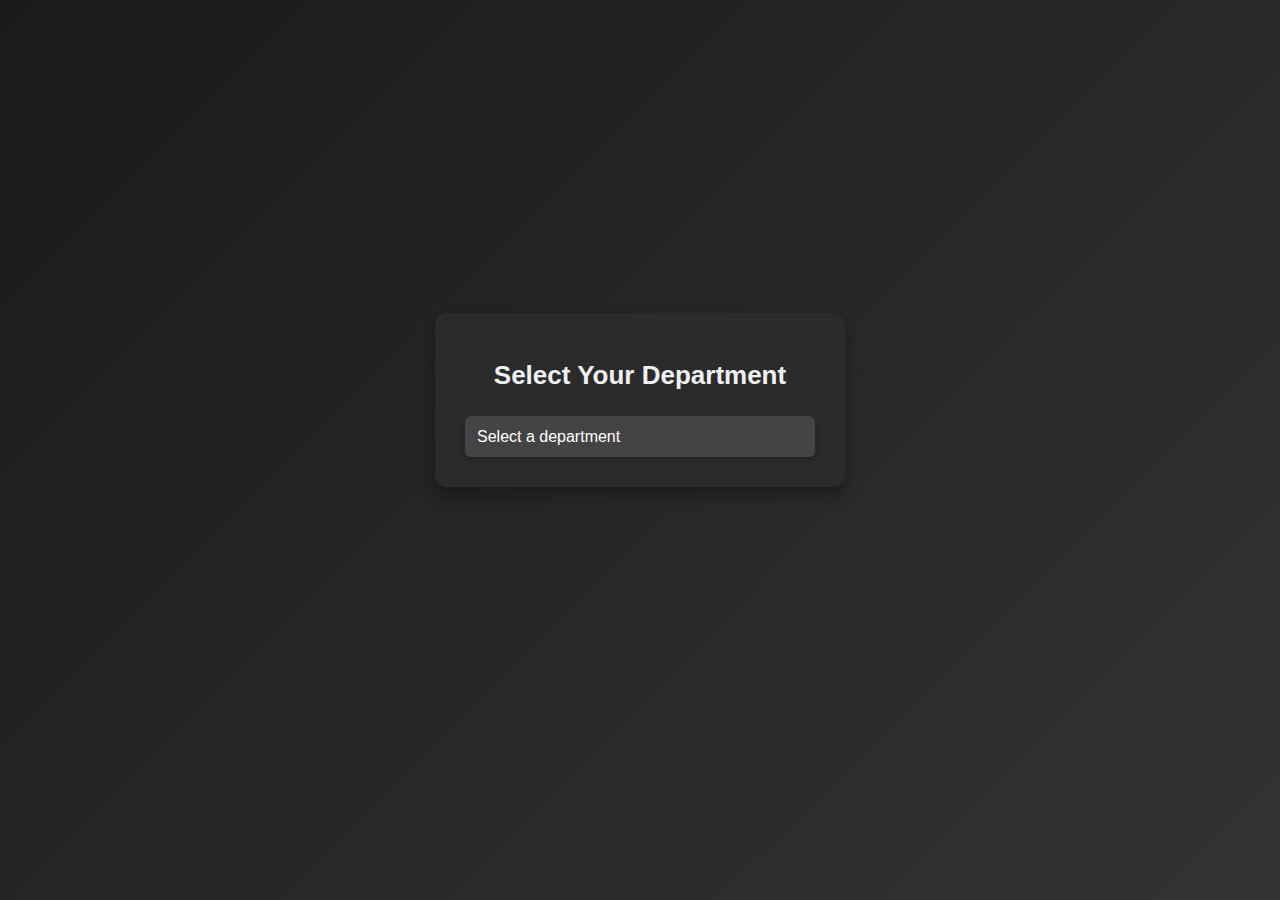
<file: student.department.login.html>
<!DOCTYPE html>
<html lang="en">
<head>
  <meta charset="UTF-8">
  <meta name="viewport" content="width=device-width, initial-scale=1.0">
  <title>Department Selector</title>
  <style>
    body {
      font-family: Arial, sans-serif;
      margin: 0;
      padding: 0;
      background: linear-gradient(135deg, #1a1a1a, #333);
      color: #fff;
      display: flex;
      justify-content: center;
      align-items: center;
      height: 100vh;
    }

    .container {
      text-align: center;
      background-color: #2b2b2b;
      padding: 30px;
      border-radius: 12px;
      box-shadow: 0 8px 15px rgba(0, 0, 0, 0.3);
      width: 350px;
      position: relative;
      top: -50px;
    }

    h1 {
      font-size: 26px;
      margin-bottom: 25px;
      color: #f0f0f0;
    }

    .dropdown {
      position: relative;
      display: inline-block;
      width: 100%;
    }

    .dropdown select {
      width: 100%;
      padding: 12px;
      font-size: 16px;
      border: none;
      border-radius: 6px;
      appearance: none;
      cursor: pointer;
      background-color: #444;
      color: #fff;
      box-shadow: 0 4px 6px rgba(0, 0, 0, 0.2);
    }

    .dropdown select:focus {
      outline: none;
      background-color: #555;
    }

    .dropdown option {
      padding: 10px;
    }

    .arrow {
      position: absolute;
      top: 50%;
      right: 15px;
      transform: translateY(-50%);
      pointer-events: none;
    }
  </style>
</head>
<body>
  <div class="container">
    <h1>Select Your Department</h1>
    <div class="dropdown">
      <select id="department">
        <option value="" disabled selected>Select a department</option>
        <option value="cse">Computer Science & Engineering</option>
        <option value="ece">Electronics & Communication Engineering</option>
        <option value="mechanical">Mechanical Engineering</option>
        <option value="civil">Civil Engineering</option>
        <option value="aids">Artificial Intelligence & Data Science</option>
        <option value="aiml">Artificial Intelligence & Machine Learning</option>
        <option value="it">Information Technology</option>
      </select>
    </div>
  </div>
</body>
</html>
</file>
<file: style.css>
body {
    font-family: Arial, sans-serif;
    margin: 0;
    padding: 0;
    background-color:#333;
    color: #333;
    background-image: url('https://www.toptal.com/designers/subtlepatterns/uploads/fancy-cushion.png');
    background-size: cover;
  }
  
  header {
    color: #ffffff;
    padding: 1px;
    margin: right 200px;
    position: relative;
    top: 10px;
    left: 650px;
  }
  .para{
          position: relative;
          left: 25px;
          border: 200px;
          bottom: 10px;
  }
   nav{
    position:absolute;
   }
 .button-container {
  display: flex;
  background-color: rgb(0, 0, 0);
  width: 900px;
  height: 40px;
  text-align: justify;
  align-items: center;
  justify-content: space-around;
  border-radius: 10px;
  position: relative;
  top: 50px;
  left: 600px;
}

 button {
   width: 165px;
  height: 62px;
  cursor: pointer;
  color: #bb6b6b;
  font-size: 17px;
  border-radius: 1rem;
  border: 20px;
  position: relative;
  background: #6eb2bc;
  transition: 0.1s;
  text-emphasis-color:inherit;
  color: #030107;
}

button::after {
  content: '';
  width: 100%;
  height: 100%;
  background-image: radial-gradient( circle farthest-corner at 10% 20%,  rgba(255,94,247,1) 17.8%, rgba(2,245,255,1) 100.2% );
  filter: blur(15px);
  z-index: -1;
  position: absolute;
  left: 0;
  top: 0;
  color: #030107;
}

 button:active {
  transform: scale(0.9) rotate(3deg);
   background: radial-gradient( circle farthest-corner at 10% 20%,  rgba(185, 95, 181, 0.626) 17.8%, rgb(17, 83, 85) 100.2% ); 
  transition: 0.5s;
  color: #030107;
}   
   
.button:hover {
  transform: translateY(-3px);
  color: #030107;
} 

.icon {
  font-size: 20px;
}

  section {
    padding: 15px;
    margin: 20px;
    background-color: white;
    border-radius: 8px;
    box-shadow: 0 2px 4px rgba(0, 0, 0, 0.1);
  }
  #about{
    background-color: #030107;
    color: #ffffff;
    width: 950px;
    height: 500px;
    position:relative;
    top:150px;
    left: 500px;
    background-image: url('https://imgs.search.brave.com/bzKwyht2YjGzk5w-aMH_a1IiOrHyxXegrqm8sV4dsYA/rs:fit:860:0:0:0/g:ce/aHR0cHM6Ly9pbWcu/ZnJlZXBpay5jb20v/ZnJlZS1waG90by9i/bGFjay1zbW9vdGgt/dGV4dHVyZWQtcGFw/ZXItYmFja2dyb3Vu/ZF81Mzg3Ni0xMjQ0/NTMuanBnP3NlbXQ9/YWlzX2h5YnJpZA');
    background-size: cover;
  
  }
  footer {
    text-align: center;
    padding: 10px;
    background-color: #333;
    color: white;
    position: relative;
    top: 450px;
    bottom: 0;
    width: 100%;
  }
  /* From Uiverse.io by ElSombrero2 */ 
.card {
  overflow: visible;
  width: 190px;
  height: 254px;
  position: relative; 
  left: 20px;
  bottom: 400px;
}
.card1{
  overflow: visible;
  width: 190px;
  height: 254px;
  position: relative;
  top: 20px; 
  left: 0px;
}
.card2{
  overflow: visible;
  width: 190px;
  height: 254px;
  position: relative;
  bottom: 530px; 
  left: 220px;
}
.card3{
  overflow: visible;
  width: 190px;
  height: 254px;
  position: relative;
  top: 25px; 
  left: 0px;
}
.content {
  width: 100%;
  height: 100%;
  transform-style: preserve-3d;
  transition: transform 300ms;
  box-shadow: 0px 0px 10px 1px #000000ee;
  border-radius: 5px;
}

.front, .back {
  background-color: #151515;
  position: absolute;
  width: 100%;
  height: 100%;
  backface-visibility: hidden;
  -webkit-backface-visibility: hidden;
  border-radius: 5px;
  overflow: hidden;
}

.back {
  width: 100%;
  height: 100%;
  justify-content: center;
  display: flex;
  align-items: center;
  overflow: hidden;
}

.back::before {
  position:relative;
  content: ' ';
  display: block;
  width: 50px;
  height: 50px;
  animation: rotation_481 5000ms infinite linear;
}

.back-content {
  position: absolute;
  width: 99%;
  height: 99%;
  background-color: #151515;
  border-radius: 5px;
  color: white;
  display: flex;
  flex-direction: column;
  justify-content: center;
  align-items: center;
}

.card:hover .content {
  transform: rotateY(180deg);
}

@keyframes rotation_481 {
  0% {
    transform: rotateZ(0deg);
  }

  0% {
    transform: rotateZ(360deg);
  }
}

.front {
  transform: rotateY(180deg);
  color: white;
}

.front .front-content {
  position: absolute;
  width: 100%;
  height: 100%;
  padding: 10px;
  display: flex;
  flex-direction: column;
  justify-content: space-between;
}

.front-content .badge {
  background-color: #00000055;
  padding: 2px 10px;
  border-radius: 10px;
  backdrop-filter: blur(2px);
  width: fit-content;
}

.description {
  box-shadow: 0px 0px 10px 5px #00000088;
  width: 100%;
  padding: 10px;
  background-color: #00000099;
  backdrop-filter: blur(5px);
  border-radius: 5px;
}

.title {
  font-size: 11px;
  max-width: 100%;
  display: flex;
  justify-content: space-between;
}

.title p {
  width: 50%;
}

.card-footer {
  color: #ffffff88;
  margin-top: 5px;
  font-size: 8px;
}

.front .img {
  position: absolute;
  width: 100%;
  height: 100%;
  object-fit: cover;
  object-position: center;
}

.circle {
  width: 90px;
  height: 90px;
  border-radius: 50%;
  background-color: #ffbb66;
  position: relative;
  filter: blur(15px);
  animation: floating 2600ms infinite linear;
}

#bottom {
  background-color: #ff8866;
  left: 50px;
  top: 0px;
  width: 150px;
  height: 150px;
  animation-delay: -800ms;
}

#right {
  background-color: #ff2233;
  left: 160px;
  top: -80px;
  width: 30px;
  height: 30px;
  animation-delay: -1800ms;
}

@keyframes floating {
  0% {
    transform: translateY(0px);
  }

  50% {
    transform: translateY(10px);
  }

  100% {
    transform: translateY(0px);
  }
}

.logo{
  position:relative;
  top: px;
  right: 600px;
  width: 400px;

}
.hero{
  position:relative;
  top:150px;
  left: 500px;
  color: white;
  background-image: url('https://imgs.search.brave.com/bzKwyht2YjGzk5w-aMH_a1IiOrHyxXegrqm8sV4dsYA/rs:fit:860:0:0:0/g:ce/aHR0cHM6Ly9pbWcu/ZnJlZXBpay5jb20v/ZnJlZS1waG90by9i/bGFjay1zbW9vdGgt/dGV4dHVyZWQtcGFw/ZXItYmFja2dyb3Vu/ZF81Mzg3Ni0xMjQ0/NTMuanBnP3NlbXQ9/YWlzX2h5YnJpZA');
}
.features{
  position: relative;
  top: 150px;
  left: 500px;
  background-image: url('https://imgs.search.brave.com/bzKwyht2YjGzk5w-aMH_a1IiOrHyxXegrqm8sV4dsYA/rs:fit:860:0:0:0/g:ce/aHR0cHM6Ly9pbWcu/ZnJlZXBpay5jb20v/ZnJlZS1waG90by9i/bGFjay1zbW9vdGgt/dGV4dHVyZWQtcGFw/ZXItYmFja2dyb3Vu/ZF81Mzg3Ni0xMjQ0/NTMuanBnP3NlbXQ9/YWlzX2h5YnJpZA');
  color: white;
}
.Hung{
  width:500px;
  height:500px;
  position:relative;
  top: 150px;
}
</file>
<file: login.css>
body {
    font-family: Arial, sans-serif;
    margin: 0;
    padding: 0;
    background-color: #1c1c1c;
    color: #ffffff;
  }
  
  header {
    background-color: #333333;
    color: white;
    padding: 20px;
    text-align: center;
    box-shadow: 0 2px 4px rgba(0, 0, 0, 0.5);
  }
  
  main {
    padding: 20px;
    text-align: center;
  }
  
  .login-options {
    margin: 20px auto;
    background-color: #2e2e2e;
    border-radius: 12px;
    padding: 30px;
    box-shadow: 0 4px 8px rgba(0, 0, 0, 0.7);
    max-width: 500px;
  }
  
  .login-options h2 {
    color: #ffffff;
    font-size: 24px;
    margin-bottom: 20px;
  }
  
  .user-options {
    display: flex;
    justify-content: space-around;
    margin-top: 20px;
  }
  
  .user-button {
    background-color: #444444;
    color: #ffffff;
    border: 2px solid #ffffff;
    padding: 15px 20px;
    border-radius: 8px;
    font-weight: bold;
    font-size: 18px;
    cursor: pointer;
    transition: all 0.3s;
    box-shadow: 0 4px 6px rgba(0, 0, 0, 0.5);
  }
  
  .user-button:hover {
    background-color: #ffffff;
    color: #444444;
    border-color: #444444;
  }
  
  footer {
    text-align: center;
    padding: 10px;
    background-color: #333333;
    color: white;
    position: relative;
    bottom: 0;
    width: 100%;
    box-shadow: 0 -2px 4px rgba(0, 0, 0, 0.5);
  }
</file>
